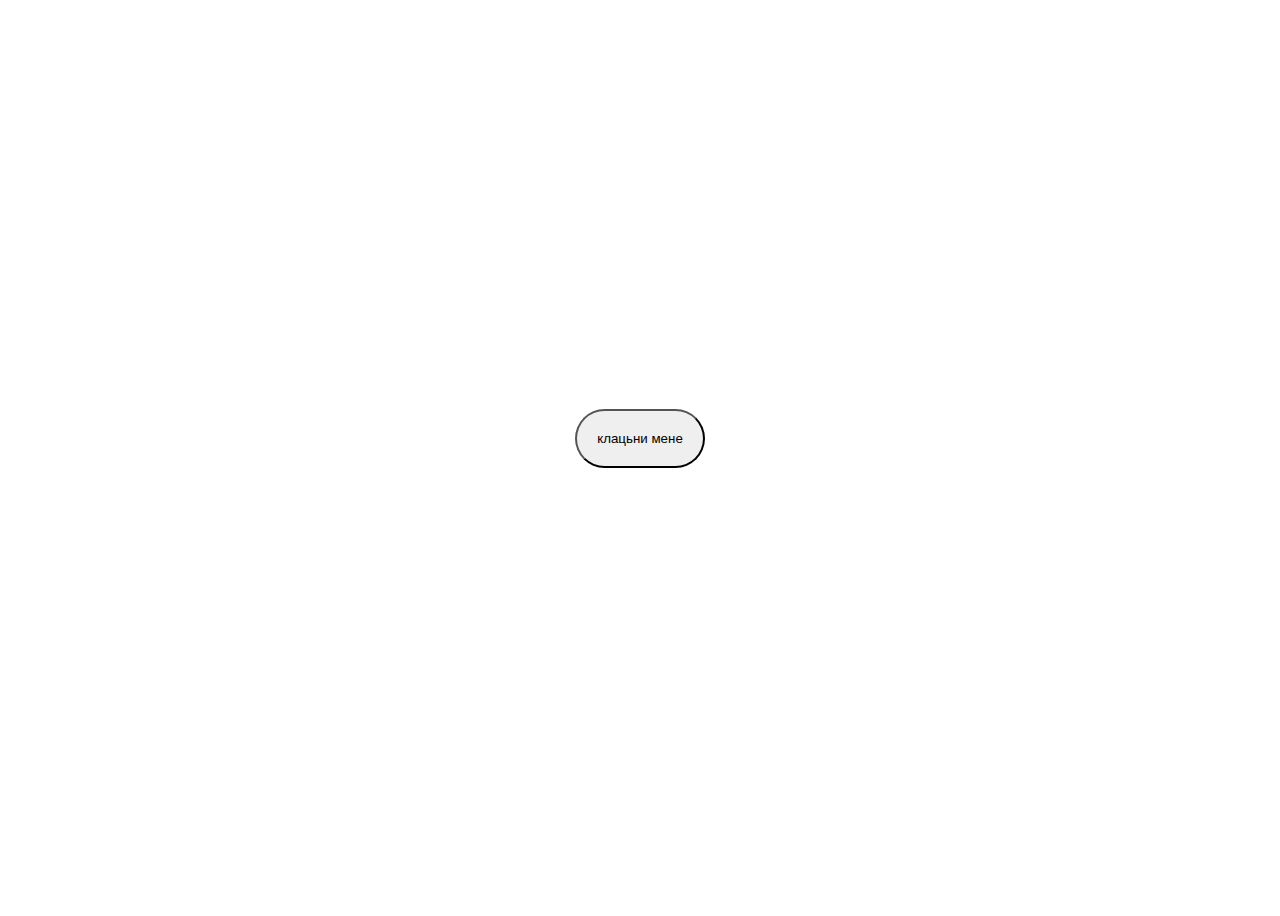
<file: Task 2.1/index.html>
<!DOCTYPE html>
<html lang="en">

<head>
   <meta charset="UTF-8">
   <meta http-equiv="X-UA-Compatible" content="IE=edge">
   <meta name="viewport" content="width=device-width, initial-scale=1.0">
   <link rel="stylesheet" href="./css/style.css">
   <title>Document</title>
</head>

<body>
   <div>
      <button class="btn">клацьни мене</button>
      <span id="color"></span>
   </div>


   <script src="./js/main.js"></script>
</body>

</html>
</file>
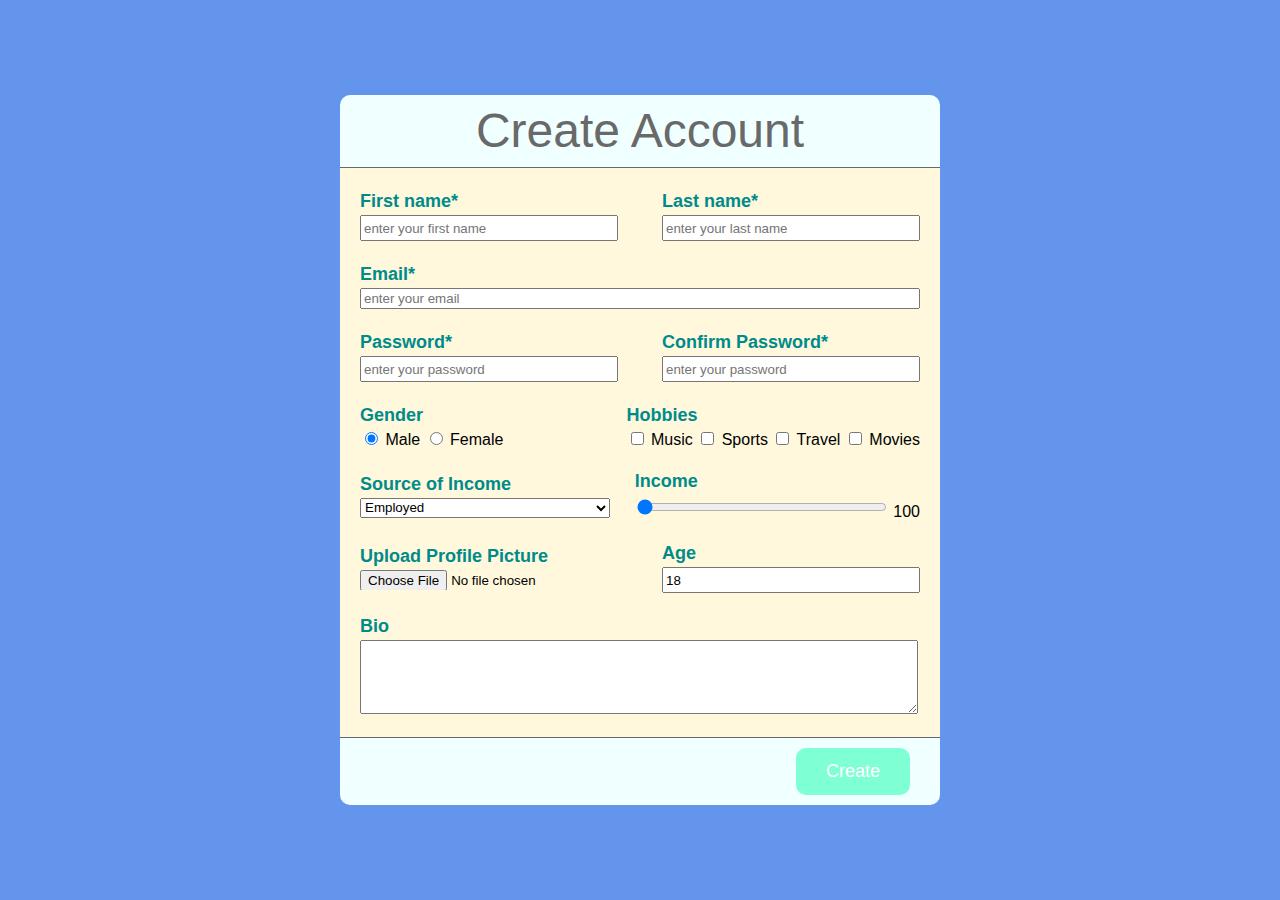
<file: Task 2.4/index.html>
<!DOCTYPE html>
<html lang="en">

<head>
   <meta charset="UTF-8">
   <meta http-equiv="X-UA-Compatible" content="IE=edge">
   <meta name="viewport" content="width=device-width, initial-scale=1.0">
   <link rel="stylesheet" href="./css/style.css">
   <link rel="stylesheet" href="./css/reset.css">
   <title>Document</title>
   <style>
      body {
         background-color: cornflowerblue;
      }
   </style>
</head>

<body>
   <section class="wrapper">
      <header class="create-acc">
         <p class="create-acc__style">Create Account</p>
      </header>
      <form novalidate action="" id="createForm" oninput="level.value = flevel.valueAsNumber">
         <main class="user-information">
            <div class="beckdown">
               <div>
                  <p class="font-create__acc">First name*</p>
                  <input data-required="name" type="text" id="name" placeholder="enter your first name" required
                     class="dimensions-input">
               </div>
               <div>
                  <p class="font-create__acc">Last name*</p>
                  <input data-required="lastName" type="text" id="lastName" placeholder="enter your last name" required
                     class="dimensions-input">
               </div>
            </div>
            <div>
               <p class="font-create__acc">Email*</p>
               <input data-required="email" type="email" name="" id="email" placeholder="enter your email" required
                  class="dimensions-input__dop">
            </div>
            <div class="beckdown">
               <div>
                  <p class="font-create__acc">Password*</p>
                  <input data-required="password" type="password" name="" id="password"
                     placeholder="enter your password" required class="dimensions-input">
               </div>
               <div>
                  <p class="font-create__acc">Confirm Password*</p>
                  <input data-required="confirmPassword" type="password" name="" id="confirmPassword"
                     placeholder="enter your password" required class="dimensions-input">
               </div>
            </div>
            <div class="beckdown">
               <div>
                  <p class="font-create__acc">Gender</p>
                  <input type="radio" name="Gender" id="Male" class="" checked>
                  <label for="Male">Male</label>
                  <input type="radio" name="Gender" id="Femele" class="">
                  <label for="Femele">Female</label>
               </div>
               <div>
                  <p class="font-create__acc">Hobbies</p>
                  <input type="checkbox" name="Hobbies" id="Hobbies" class="">
                  <label for="Hobbies">Music</label>
                  <input type="checkbox" name="Hobbies" id="Hobbies" class="">
                  <label for="Hobbies">Sports</label>
                  <input type="checkbox" name="Hobbies" id="Hobbies" class="">
                  <label for="Hobbies">Travel</label>
                  <input type="checkbox" name="Hobbies" id="Hobbies" class="">
                  <label for="Hobbies">Movies</label>
               </div>
            </div>
            <div class="beckdown">
               <div>
                  <p class="font-create__acc">Source of Income</p>
                  <select name="" id="" class="dimensions-input">
                     <option value="">Employed</option>
                     <option value="">Do not specify</option>
                  </select>
               </div>
               <div>
                  <p class="font-create__acc">lncome</p>
                  <input class="dimensions-input" name="flevel" id="flying" type="range" min="100" max="10000" value="100" step="10">
                  <output class="range-number" for="flying" name="level">100</output>
               </div>
            </div>
            <div class="beckdown">
               <div>
                  <p class="font-create__acc">Upload Profile Picture</p>
                  <input data-required="false" type="file" name="" id="" class="dimensions-input">
               </div>
               <div>
                  <p class="font-create__acc">Age</p>
                  <input type="number" name="" id="" value="18" class="dimensions-input">
               </div>
            </div>
            <div>
               <p class="font-create__acc">Bio</p>
               <textarea name="" id="" cols="30" rows="10" class="dimensions-input__dop"
                  style="height: 68px;"></textarea>
            </div>
         </main>
      </form>
      <footer class="footer-create__acc">
         <form>
            <button class="footer-btn__style" id="button" type="submit" form="createForm">Create</button>
         </form>
      </footer>
   </section>

   <script src="./js/main.js"></script>
</body>

</html>
</file>
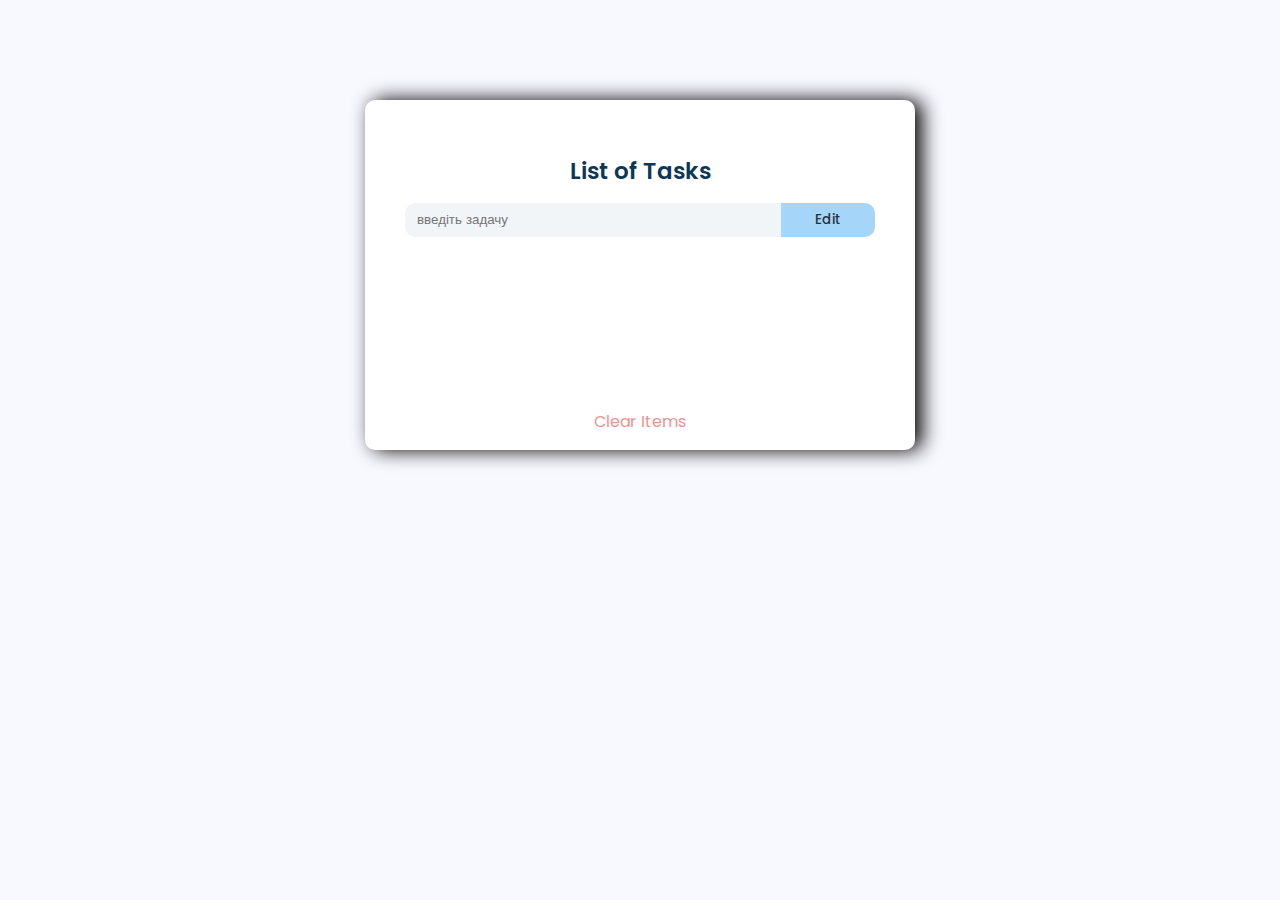
<file: Task 2.6/app/index.html>
<!DOCTYPE html>
<html lang="en">

<head>
  <meta charset="UTF-8">
  <meta name="viewport" content="width=device-width, initial-scale=1.0">
  <title>Document</title>
  <link rel="stylesheet" href="css/style.min.css">
  <link rel="preconnect" href="https://fonts.googleapis.com">
  <link rel="preconnect" href="https://fonts.gstatic.com" crossorigin>
  <link href="https://fonts.googleapis.com/css2?family=Poppins:wght@400;500;600&display=swap" rel="stylesheet">
</head>

<body>

  <div class="wrapper">
    <header class="header">
      <h1 class="header-title">List of Tasks</h1>
    </header>

    <main class="main">
      <form class="main-input" onsubmit="return false;">
        <input class="main-input__value" type="text" placeholder="введіть задачу">
        <button class="main-input__btn" type="submit" value="">Edit</button>
      </form>
      <ul class="main-wrapper__ex">
        
      </ul>
    </main>

    <footer class="footer">
      <h2 class="footer-del">Clear Items</h2>
    </footer>
  </div>



  <script src="js/main.min.js"></script>
</body>

</html>
</file>
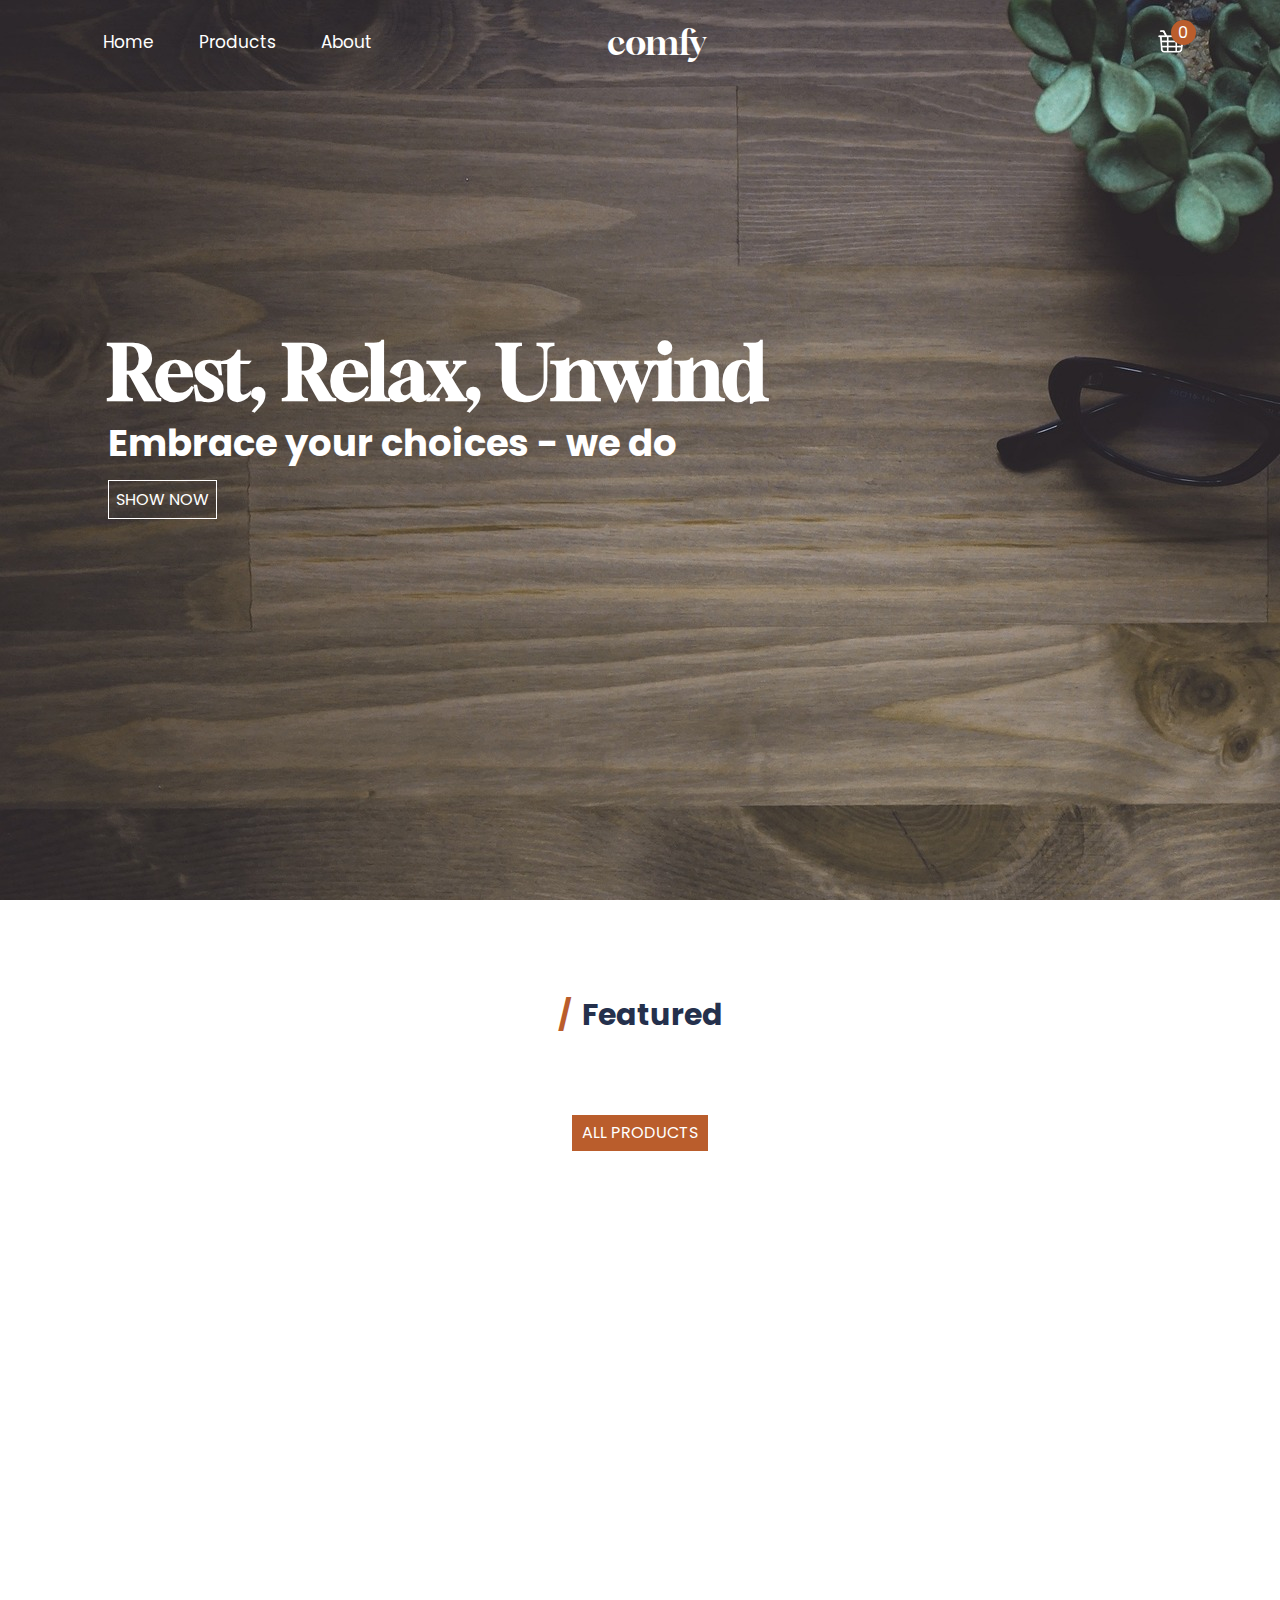
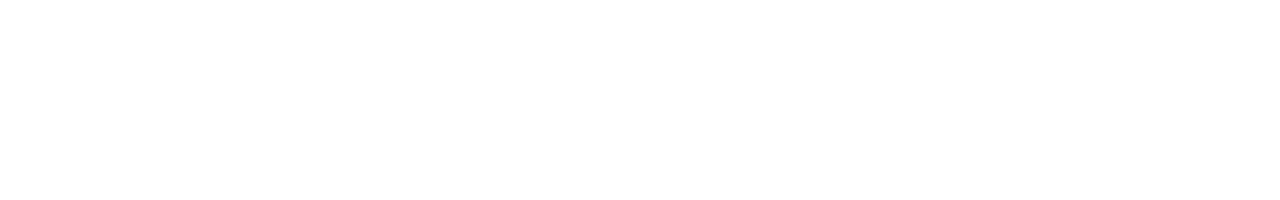
<file: Task 2.7/app/index.html>
<!DOCTYPE html>
<html lang="en">
  <head>
    <meta charset="UTF-8" />
    <meta http-equiv="X-UA-Compatible" content="IE=edge" />
    <meta name="viewport" content="width=device-width, initial-scale=1.0" />
    <title>Document</title>
    <link rel="stylesheet" href="./css/style.min.css" />
  </head>

  <body>
    <div class="bg__img">
      <header class="header container">
        <div class="header-center">
          <ul class="header-navigation">
            <a class="header-navigation__item" href="./index.html">Home</a>
            <a class="header-navigation__item" href="./products.html">Products</a>
            <a class="header-navigation__item" href="./about.html">About</a>
          </ul>
          <a class="header-logo" href="./index.html">comfy</a>
        </div>
        <div class="header-basket__wrapper">
          <p class="header-items">0</p>
          <img class="header-basket" src="./images/basket.png" alt="" />
        </div>
        <div class="basket-wrapper">
          <div class="basket-content">
            <img class="basket-cross" src="./images/cross.png" alt="" />
            <h2 class="basket-bag">Your Bag</h2>
            <ul class="basket-list">
              
            </ul>
          </div>
          <form class="basket-total" onsubmit="return false">
            <p class="basket-sum">Total: 0</p>
            <button class="basket-btn">CHECKOUT</button>
          </form>
        </div>
      </header>
      <nav class="nav-wrapper__content container">
        <h2 class="nav-title">Rest, Relax, Unwind</h2>
        <h3 class="nav-subtitle">Embrace your choices - we do</h3>
        <a class="nav-btn" href="./products.html">SHOW NOW</a>
      </nav>
    </div>


    <div class="wrapper container">
      <main class="main">
        <h2 class="main-title">Featured</h2>
        <ul class="main-card__list home">

        </ul>
        <div class="main-wrapper__btn">
          <a class="main-btn" href="./products.html">ALL PRODUCTS</a>
        </div>
      </main>
    </div>

    <script src="js/main.min.js"></script>
  </body>
</html>
</file>
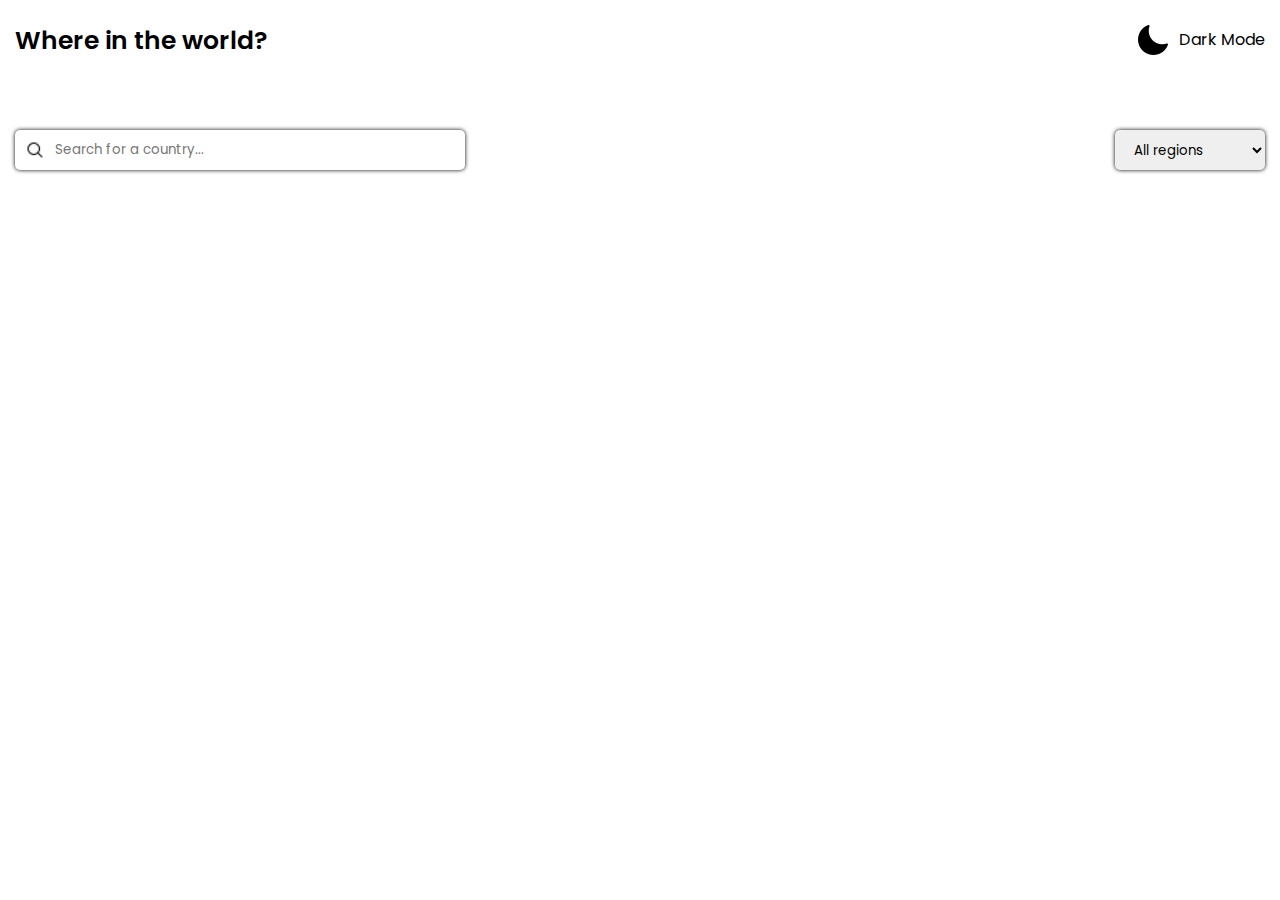
<file: Task 2.8/app/index.html>
<!DOCTYPE html>
<html lang="en">

<head>
  <meta charset="UTF-8">
  <meta name="viewport" content="width=device-width, initial-scale=1.0">
  <title>Document</title>
  <link rel="stylesheet" href="css/style.min.css">
  <link rel="preconnect" href="https://fonts.googleapis.com">
  <link rel="preconnect" href="https://fonts.gstatic.com" crossorigin>
  <link href="https://fonts.googleapis.com/css2?family=Poppins:wght@400;600&display=swap" rel="stylesheet">
</head>

<body>
  <div>
    <div class="header-bg">
    <header class="header container">
      <p class="header-logo">Where in the world?</p>
      <div class="header-mode">
        <img class="header-mode__img" src="./images/night-mode.png" alt="">
        <p class="header-mode__style">Dark Mode</p>
      </div>
    </header>
  </div>
      <main class="main container">
        <form class="main-navigation" onsubmit="return false;">
          <input class="main-navigation__search" type="text" placeholder="Search for a country..." name="" id="">
          <select class="main-navigation__regions" name="user_profile_color_1">
            <option value="1">All regions</option>
            <option value="2">Africa</option>
            <option value="3">North America</option>
            <option value="4">South America</option>
            <option value="5">Asia</option>
            <option value="6">Europe</option>
            <option value="7">Oceania</option>
          </select>
        </form>
        <ul class="main-cards"></ul>
      </main>
    </div>

    
  <script src="js/main.min.js"></script>
</body>

</html>
</file>
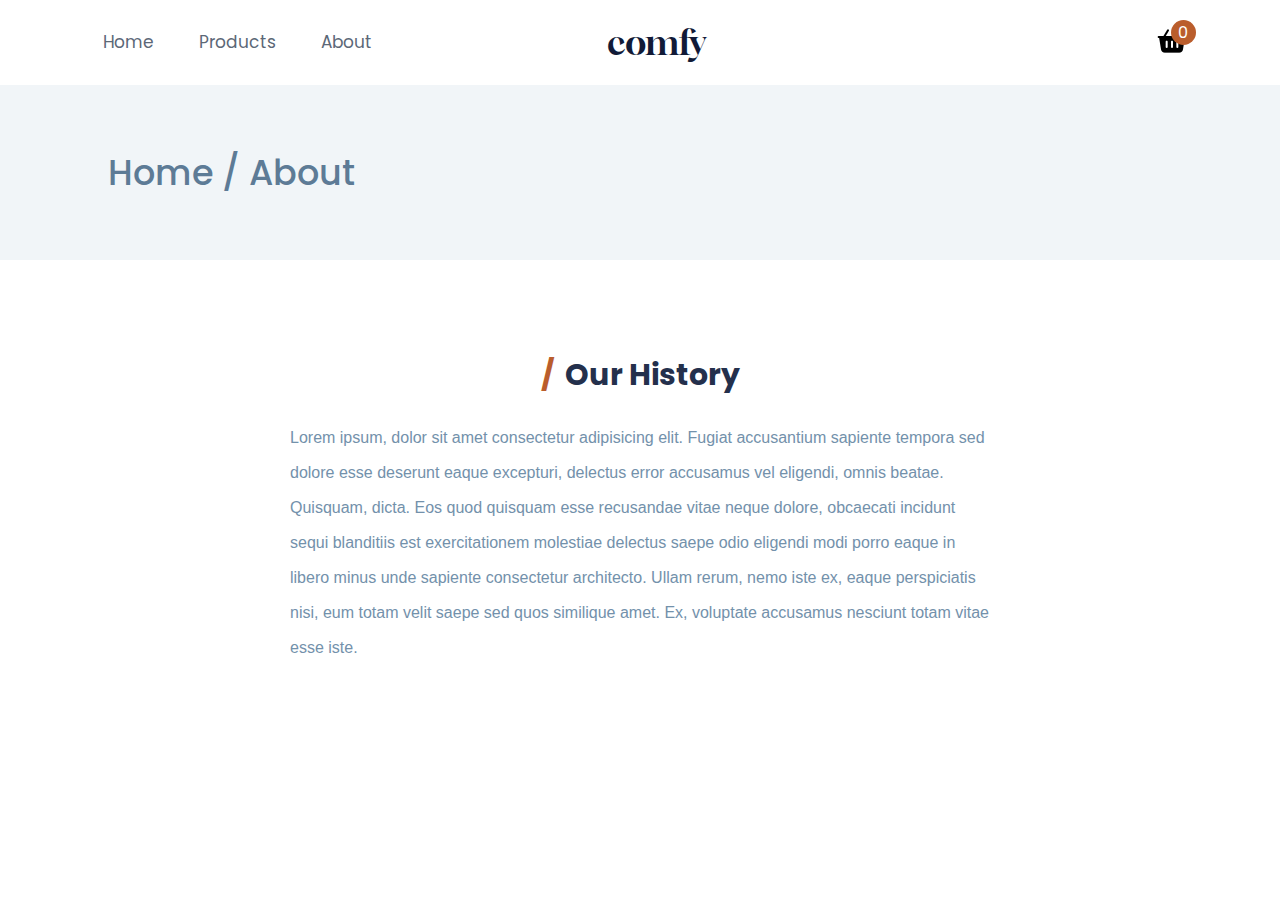
<file: Task 2.7/app/about.html>
<!DOCTYPE html>
<html lang="en">
  <head>
    <meta charset="UTF-8" />
    <meta http-equiv="X-UA-Compatible" content="IE=edge" />
    <meta name="viewport" content="width=device-width, initial-scale=1.0" />
    <title>Document</title>
    <link rel="stylesheet" href="./css/style.min.css" />
  </head>
  <body>
    <header class="header container">
      <div class="header-center">
        <ul class="header-navigation">
          <a class="header-navigation__item castom" href="./index.html">Home</a>
          <a class="header-navigation__item castom" href="./products.html"
            >Products</a
          >
          <a class="header-navigation__item castom" href="./about.html"
            >About</a
          >
        </ul>
        <a class="header-logo castom" href="./index.html">comfy</a>
      </div>
      <div class="header-basket__wrapper">
        <p class="header-items">0</p>
        <img class="header-basket" src="./images/basket-dark.png" alt="" />
      </div>
      <div class="basket-wrapper">
        <div class="basket-content">
          <img class="basket-cross" src="./images/cross.png" alt="" />
          <h2 class="basket-bag">Your Bag</h2>
          <ul class="basket-list">
            
          </ul>
        </div>
        <form class="basket-total" onsubmit="return false">
          <p class="basket-sum">Total: 0</p>
          <button class="basket-btn">CHECKOUT</button>
        </form>
      </div>
    </header>

    <div class="crumbs-wrapper">
      <p class="crumbs-style container">Home / About</p>
    </div>

    <main class="main container">
      <h2 class="main-title">Our History</h2>
      <p class="main-paragraf main-card__name">
        Lorem ipsum, dolor sit amet consectetur adipisicing elit. Fugiat
        accusantium sapiente tempora sed dolore esse deserunt eaque excepturi,
        delectus error accusamus vel eligendi, omnis beatae. Quisquam, dicta.
        Eos quod quisquam esse recusandae vitae neque dolore, obcaecati incidunt
        sequi blanditiis est exercitationem molestiae delectus saepe odio
        eligendi modi porro eaque in libero minus unde sapiente consectetur
        architecto. Ullam rerum, nemo iste ex, eaque perspiciatis nisi, eum
        totam velit saepe sed quos similique amet. Ex, voluptate accusamus
        nesciunt totam vitae esse iste.
      </p>
    </main>

    <script src="js/main.min.js"></script>
  </body>
</html>
</file>
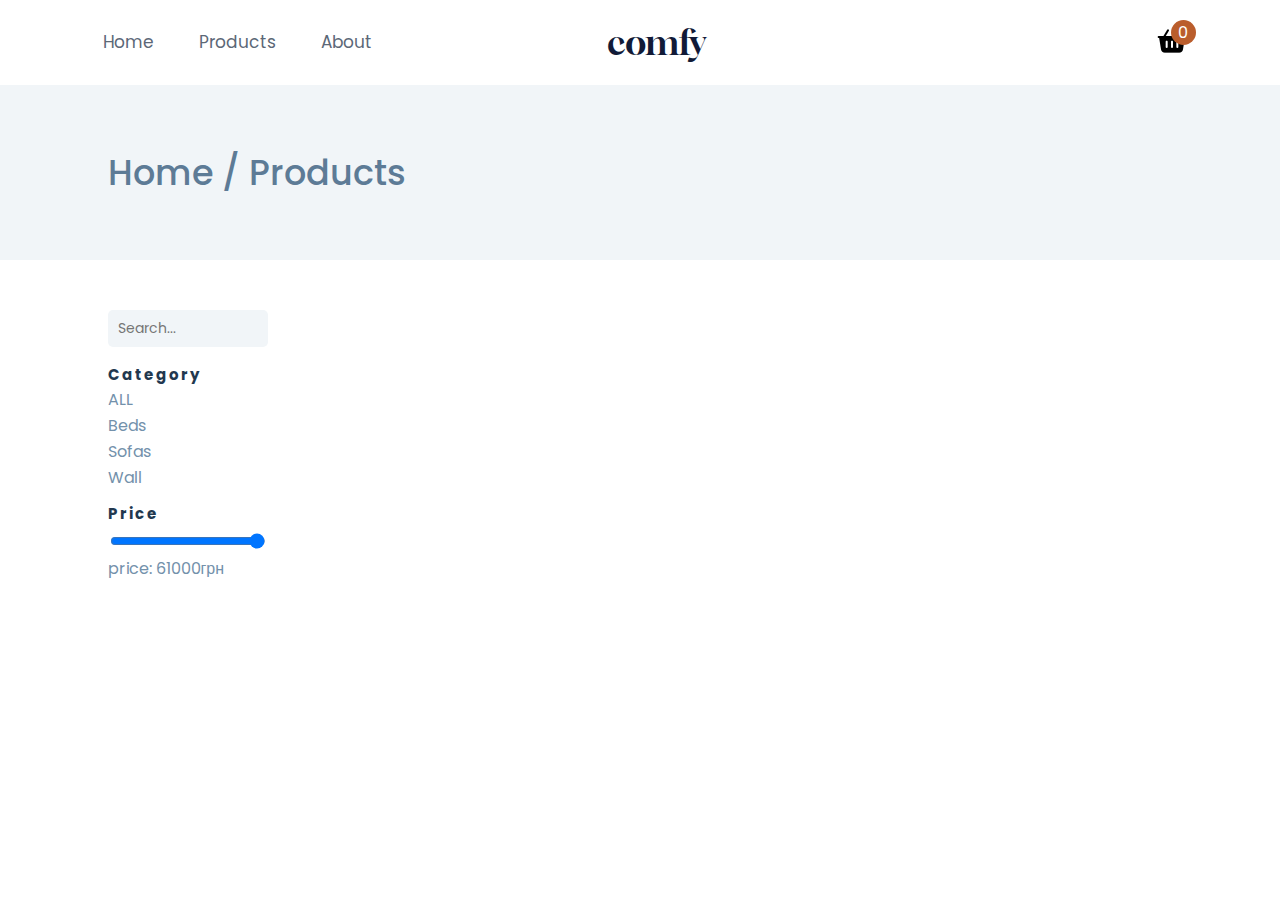
<file: Task 2.7/app/products.html>
<!DOCTYPE html>
<html lang="en">
  <head>
    <meta charset="UTF-8" />
    <meta http-equiv="X-UA-Compatible" content="IE=edge" />
    <meta name="viewport" content="width=device-width, initial-scale=1.0" />
    <title>Document</title>
    <link rel="stylesheet" href="./css/style.min.css" />
  </head>
  <body>
    <header class="header container">
      <div class="header-center">
        <ul class="header-navigation">
          <a class="header-navigation__item castom" href="./index.html">Home</a>
          <a class="header-navigation__item castom" href="./products.html">Products</a>
          <a class="header-navigation__item castom" href="./about.html">About</a>
        </ul>
        <a class="header-logo castom" href="./index.html">comfy</a>
      </div>
      <div class="header-basket__wrapper">
        <p class="header-items">0</p>
        <img class="header-basket" src="./images/basket-dark.png" alt="" />
      </div>
      <div class="basket-wrapper">
        <div class="basket-content">
          <img class="basket-cross" src="./images/cross.png" alt="" />
          <h2 class="basket-bag">Your Bag</h2>
          <ul class="basket-list">
            
          </ul>
        </div>
        <form class="basket-total" onsubmit="return false">
          <p class="basket-sum">Total: 0</p>
          <button class="basket-btn">CHECKOUT</button>
        </form>
      </div>
    </header>

    <div class="crumbs-wrapper">
      <p class="crumbs-style container">Home / Products</p>
    </div>

    <main class="main-wrapper container">
      <div class="main-navigation">
        <input class="main-input__search" type="text" placeholder="Search..."/>
        <ul class="main-gap">
            <h4 class="main-category">Category</h4>
          <li class="main-card__name main-category__style" id="ALL">ALL</li>
          <li class="main-card__name main-category__style" id="Beds">Beds</li>
          <li class="main-card__name main-category__style" id="Sofas">Sofas</li>
          <li class="main-card__name main-category__style" id="Wall">Wall</li>
        </ul>
        <form class="main-gap">
          <h4 class="main-category">Price</h4>
          <input class="main-slider" name="" id="flying" type="range" min="6627" max="61000" value="61000" step="10">
          <output class="main-card__name  main-price" id="price" for="" name="">price: 61000грн</output>
        </form>
      </div>
      <ul class="main-card__list">
        
      </ul>
    </main>

    <script src="./js/main.js">

        
    </script>
  </body>
</html>
</file>
<file: Task 2.1/css/style.css>
* {
  font-family: sans-serif;
}

body {
  height: 100vh;
  display: flex;
  align-items: center;
  justify-content: center;
  background-color: white;
}

div {
  display: flex;
  align-items: center;
  justify-content: center;
  flex-direction: column;
  width: 400px;
  height: 350px;
  background-color: white;
  border-radius: 30px;
}

button {
  cursor: pointer;
  padding: 20px;
  border-radius: 30px;
  margin-bottom: 40px;
}
</file>
<file: Task 2.4/css/style.css>
* {
  font-family: sans-serif;
}

.font-create__acc,
.footer-btn__style {
  font-weight: 600;
  font-size: 18px;
  line-height: 27px;
  color: darkcyan;
}

.wrapper {
  display: flex;
  flex-direction: column;
  justify-content: center;
  align-items: center;
  height: 100vh;
}

.create-acc {
  text-align: center;
  width: 600px;
  border-top-left-radius: 10px;
  border-top-right-radius: 10px;
  background-color: azure;
  border-bottom: 1px solid dimgrey;
}

.create-acc__style {
  font-size: 48px;
  line-height: 72px;
  color: dimgrey;
}

.user-information {
  display: flex;
  flex-direction: column;
  gap: 20px;
  width: 560px;
  padding: 20px;
  background-color: cornsilk;
}

.beckdown {
  display: flex;
  justify-content: space-between;
  align-items: center;
}

.dimensions-input {
  width: 250px;
  height: 20px;
}

.dimensions-input__dop {
  width: 552px;
}

.footer-create__acc {
  display: flex;
  justify-content: end;
  align-items: center;
  padding: 10px 30px;
  width: 540px;
  background-color: azure;
  border-top: 1px solid dimgrey;
  border-bottom-left-radius: 10px;
  border-bottom-right-radius: 10px;
}

.footer-btn__style {
  padding: 10px 30px;
  border-radius: 10px;
  background-color: aquamarine;
  border: none;
  text-decoration: none;
  font-weight: 400;
  color: white;
}

.error-label {
  position: absolute;
  display: block;
  color: red;
  font-size: 15px;
}

.error .dimensions-input {
  border-color: red;
}

.error .dimensions-input__dop {
  border-color: red;
}
</file>
<file: Task 2.6/app/css/style.min.css>
html,body,div,span,applet,object,iframe,h1,h2,h3,h4,h5,h6,p,blockquote,pre,a,abbr,acronym,address,big,cite,code,del,dfn,em,img,ins,kbd,q,s,samp,small,strike,strong,sub,sup,tt,var,b,u,i,center,dl,dt,dd,ol,ul,li,fieldset,form,label,legend,table,caption,tbody,tfoot,thead,tr,th,td,article,aside,canvas,details,embed,figure,figcaption,footer,header,hgroup,menu,nav,output,ruby,section,summary,time,mark,audio,video{margin:0;padding:0;border:0;font-size:100%;vertical-align:baseline}article,aside,details,figcaption,figure,footer,header,hgroup,menu,nav,section{display:block}body{line-height:1}ol,ul,menu{list-style:none}blockquote,q{quotes:none}blockquote:before,blockquote:after,q:before,q:after{content:"";content:none}table{border-collapse:collapse;border-spacing:0}*{font-family:"Poppins",sans-serif;font-weight:400;-webkit-box-sizing:border-box;box-sizing:border-box}.wrapper{display:-webkit-box;display:-ms-flexbox;display:flex;-webkit-box-orient:vertical;-webkit-box-direction:normal;-ms-flex-direction:column;flex-direction:column;min-height:100%}.main{-webkit-box-flex:1;-ms-flex:1 0 auto;flex:1 0 auto}.footer{-webkit-box-flex:0;-ms-flex:0 0 auto;flex:0 0 auto}.container{max-width:1300px;margin:0 auto;padding:0 15px}body{display:-webkit-box;display:-ms-flexbox;display:flex;-webkit-box-pack:center;-ms-flex-pack:center;justify-content:center;-webkit-box-align:center;-ms-flex-align:center;align-items:center;background-color:#f8f8ff}.wrapper{width:550px;min-height:350px;margin-top:100px;border-radius:10px;padding:0 40px;-webkit-box-shadow:7px 0px 20px 0px #000;box-shadow:7px 0px 20px 0px #000;background-color:#fff}.header{display:-webkit-box;display:-ms-flexbox;display:flex;-webkit-box-pack:center;-ms-flex-pack:center;justify-content:center}.header-title{padding:60px 0 20px;font-weight:600;font-size:23px;color:#0c3755}.main-input{display:-webkit-box;display:-ms-flexbox;display:flex;padding-bottom:30px}.main-input__value{background-color:#f1f5f8;border:none;width:80%;margin:0;border-start-start-radius:10px;border-end-start-radius:10px;outline:none;padding:7px 7px 7px 12px}.main-input__btn{outline:none;border:none;cursor:pointer;background-color:#a5d5f8;width:20%;margin:0;padding:0;font-weight:500;border-end-end-radius:10px;border-start-end-radius:10px;color:#27323b}.main-wrapper__ex{display:-webkit-box;display:-ms-flexbox;display:flex;-webkit-box-orient:vertical;-webkit-box-direction:normal;-ms-flex-direction:column;flex-direction:column;gap:15px}.main-ex__content{display:-webkit-box;display:-ms-flexbox;display:flex;-webkit-box-pack:justify;-ms-flex-pack:justify;justify-content:space-between;-webkit-box-align:center;-ms-flex-align:center;align-items:center;padding:0 10px}.main-text__ex{color:#516275}.main-wrapper__btn{display:-webkit-box;display:-ms-flexbox;display:flex;gap:5px}.main-edit__input{display:none;border:none;outline:none;padding:0;margin:0;color:#516275;font-size:17px}.main-edit{border:none;outline:none;cursor:pointer;width:24px;height:24px;padding:0;background-color:rgba(0,0,0,0);background-image:url(../images/edit.png)}.main-basket{border:none;outline:none;cursor:pointer;width:24px;height:24px;padding:0;background-color:rgba(0,0,0,0);background-image:url(../images/basket.png)}.footer{display:-webkit-box;display:-ms-flexbox;display:flex;-webkit-box-pack:center;-ms-flex-pack:center;justify-content:center}.footer-del{margin:20px 0;cursor:pointer;color:#ed9393}
</file>
<file: Task 2.7/app/css/style.min.css>
@import"https://fonts.googleapis.com/css2?family=Gloock&family=Poppins:wght@400;500&display=swap";html,body,div,span,applet,object,iframe,h1,h2,h3,h4,h5,h6,p,blockquote,pre,a,abbr,acronym,address,big,cite,code,del,dfn,em,img,ins,kbd,q,s,samp,small,strike,strong,sub,sup,tt,var,b,u,i,center,dl,dt,dd,ol,ul,li,fieldset,form,label,legend,table,caption,tbody,tfoot,thead,tr,th,td,article,aside,canvas,details,embed,figure,figcaption,footer,header,hgroup,menu,nav,output,ruby,section,summary,time,mark,audio,video{margin:0;padding:0;border:0;font-size:100%;vertical-align:baseline}article,aside,details,figcaption,figure,footer,header,hgroup,menu,nav,section{display:block}body{line-height:1}ol,ul,menu{list-style:none}blockquote,q{quotes:none}blockquote:before,blockquote:after,q:before,q:after{content:"";content:none}table{border-collapse:collapse;border-spacing:0}html,body{height:100%}*{font-family:"Poppins",sans-serif;-webkit-box-sizing:border-box;box-sizing:border-box}.wrapper{display:-webkit-box;display:-ms-flexbox;display:flex;-webkit-box-orient:vertical;-webkit-box-direction:normal;-ms-flex-direction:column;flex-direction:column;min-height:100%}.main{-webkit-box-flex:1;-ms-flex:1 0 auto;flex:1 0 auto}.footer{-webkit-box-flex:0;-ms-flex:0 0 auto;flex:0 0 auto}.container{max-width:1095px;margin:0 auto;padding:0 15px}.bg__img{background-image:url(../images/general-bg.jpg);height:100vh;-o-object-fit:cover;object-fit:cover;background-repeat:no-repeat}.header{display:-webkit-box;display:-ms-flexbox;display:flex;-webkit-box-align:center;-ms-flex-align:center;align-items:center;-webkit-box-pack:justify;-ms-flex-pack:justify;justify-content:space-between;padding:25px 0}.header-center{display:-webkit-box;display:-ms-flexbox;display:flex;-webkit-box-align:center;-ms-flex-align:center;align-items:center;gap:225px}.header-navigation{display:-webkit-box;display:-ms-flexbox;display:flex;gap:45px;padding:0 10px}.header-navigation__item{text-decoration:none;font-size:17px;color:#fff}.header-logo{font-family:"Gloock",serif;text-decoration:none;font-size:35px;color:#fff}.header-basket__wrapper{cursor:pointer;position:relative}.header-items{position:absolute;right:0;top:0;z-index:2;color:#fff;cursor:pointer}.header-items::after{content:"";position:absolute;right:-8px;top:-5px;z-index:-1;width:25px;height:25px;border-radius:50%;background-color:#ba5d2c}.header-basket{width:32px}.basket-wrapper{display:-webkit-box;display:-ms-flexbox;display:flex;-webkit-box-orient:vertical;-webkit-box-direction:normal;-ms-flex-direction:column;flex-direction:column;-webkit-box-pack:justify;-ms-flex-pack:justify;justify-content:space-between;height:100vh;width:350px;padding:15px;position:fixed;right:-400px;top:0;background-color:#f1f5f8;z-index:6;-webkit-transition:1s;-o-transition:1s;transition:1s}.basket-content{display:-webkit-box;display:-ms-flexbox;display:flex;-webkit-box-orient:vertical;-webkit-box-direction:normal;-ms-flex-direction:column;flex-direction:column;gap:20px}.basket-cross{width:-webkit-max-content;width:-moz-max-content;width:max-content;cursor:pointer}.basket-bag{font-family:"Gloock",serif;font-size:30px;text-align:center}.basket-list{display:-webkit-box;display:-ms-flexbox;display:flex;-webkit-box-orient:vertical;-webkit-box-direction:normal;-ms-flex-direction:column;flex-direction:column;gap:15px;height:550px;overflow-y:auto;-ms-scroll-snap-type:x proximity;scroll-snap-type:x proximity}.basket-list::-webkit-scrollbar{width:1px}.basket-list__item{display:-webkit-box;display:-ms-flexbox;display:flex;-webkit-box-pack:justify;-ms-flex-pack:justify;justify-content:space-between;-webkit-box-align:center;-ms-flex-align:center;align-items:center}.basket-list__information{display:-webkit-box;display:-ms-flexbox;display:flex;-webkit-box-orient:vertical;-webkit-box-direction:normal;-ms-flex-direction:column;flex-direction:column;gap:5px;width:145px}.basket-list__name{font-size:17px}.basket-list__price{padding-top:3px}.basket-list__del{text-align:start;cursor:pointer;width:-webkit-max-content;width:-moz-max-content;width:max-content;padding-top:0;margin:0 !important}.basket-list__number{display:-webkit-box;display:-ms-flexbox;display:flex;-webkit-box-orient:vertical;-webkit-box-direction:normal;-ms-flex-direction:column;flex-direction:column;-webkit-box-align:center;-ms-flex-align:center;align-items:center;-webkit-box-pack:center;-ms-flex-pack:center;justify-content:center;gap:7px}.basket-list__number__vector{cursor:pointer;width:16px}.basket-list__number__vector__down{cursor:pointer;width:13px}.basket-list__number__style{cursor:default}.basket-total{display:-webkit-box;display:-ms-flexbox;display:flex;-webkit-box-pack:center;-ms-flex-pack:center;justify-content:center;-webkit-box-orient:vertical;-webkit-box-direction:normal;-ms-flex-direction:column;flex-direction:column;gap:40px;margin-bottom:30px}.basket-sum{font-family:"Gloock",serif;text-align:center;font-size:25px}.basket-btn{cursor:pointer;margin-left:auto;margin-right:auto;width:230px;border:none;outline:none;padding:7px;border-radius:5px;letter-spacing:2px;background-color:#ba5d2c;color:#fff}.nav-wrapper__content{margin-top:250px}.nav-title{font-family:"Gloock",serif;font-size:75px;color:#fff}.nav-subtitle{padding:15px 0 30px;font-size:37px;color:#fff}.nav-btn{padding:7px;text-decoration:none;color:#fff;border:1px solid #fff}.main-title{margin-top:100px;text-align:center;font-size:30px;color:#24304c}.main-title::before{content:"/";padding-right:10px;color:#ba5d2c}.main-card__list{display:-ms-grid;display:grid;-ms-grid-columns:(250px)[3];grid-template-columns:repeat(3, 250px);-webkit-box-pack:justify;-ms-flex-pack:justify;justify-content:space-between;gap:15px;margin-top:45px}.main-card__img{width:250px;height:200px;padding-bottom:5px}.main-card__name{cursor:pointer;color:#7391ab;width:-webkit-max-content;width:-moz-max-content;width:max-content;margin:0 auto}.main-card__price{cursor:default;padding-top:5px;text-align:center;color:#48517b}.main-wrapper__btn{margin:40px 0;display:-webkit-box;display:-ms-flexbox;display:flex;-webkit-box-pack:center;-ms-flex-pack:center;justify-content:center}.main-btn{text-decoration:none;padding:10px;background-color:#ba5d2c;color:#fff}.header-navigation__item.castom{color:#5c6877}.header-logo.castom{color:#111a37}.crumbs-wrapper{padding:70px 0;background-color:#f1f5f8}.crumbs-style{font-size:35px;font-weight:500;color:#5d7b96}.main-paragraf{width:700px;font-family:sans-serif;line-height:35px;text-align:start;margin-left:auto;margin-right:auto;margin-top:30px}.main-card__item.basket{display:-webkit-box;display:-ms-flexbox;display:flex;-webkit-box-align:center;-ms-flex-align:center;align-items:center;gap:15px;-webkit-box-pack:justify;-ms-flex-pack:justify;justify-content:space-between}.main-card__img.basket{border-radius:10px;width:100px;height:75px}.main-card__price.basket{cursor:default;padding-top:5px;text-align:start;color:#000}.basket-push.basket{pointer-events:none;font-size:17px;color:#000;margin:0}.main-list__name.basket{font-size:17px}.main-list__price.basket{padding-top:3px}.main-wrapper{display:-webkit-box;display:-ms-flexbox;display:flex;-webkit-box-pack:justify;-ms-flex-pack:justify;justify-content:space-between;margin-top:50px}.main-navigation{display:-webkit-box;display:-ms-flexbox;display:flex;-webkit-box-orient:vertical;-webkit-box-direction:normal;-ms-flex-direction:column;flex-direction:column;gap:20px}.main-input__search{width:160px;padding:8px 0px 8px 10px;margin:0;outline:none;font-size:14px;border:none;background-color:#f1f5f8;border-radius:5px}.main-gap{display:-webkit-box;display:-ms-flexbox;display:flex;-webkit-box-orient:vertical;-webkit-box-direction:normal;-ms-flex-direction:column;flex-direction:column;gap:10px}.main-category{letter-spacing:2px;font-size:15px;color:#22384f}.main-category__style{display:block;text-align:start;cursor:pointer;width:-webkit-fit-content;width:-moz-fit-content;width:fit-content;margin:0}.main-slider{border:none;outline:none}.main-price{cursor:default;margin:0}
</file>
<file: Task 2.8/app/css/style.min.css>
html,body,div,span,applet,object,iframe,h1,h2,h3,h4,h5,h6,p,blockquote,pre,a,abbr,acronym,address,big,cite,code,del,dfn,em,img,ins,kbd,q,s,samp,small,strike,strong,sub,sup,tt,var,b,u,i,center,dl,dt,dd,ol,ul,li,fieldset,form,label,legend,table,caption,tbody,tfoot,thead,tr,th,td,article,aside,canvas,details,embed,figure,figcaption,footer,header,hgroup,menu,nav,output,ruby,section,summary,time,mark,audio,video{margin:0;padding:0;border:0;font-size:100%;vertical-align:baseline}article,aside,details,figcaption,figure,footer,header,hgroup,menu,nav,section{display:block}body{line-height:1}ol,ul,menu{list-style:none}blockquote,q{quotes:none}blockquote:before,blockquote:after,q:before,q:after{content:"";content:none}table{border-collapse:collapse;border-spacing:0}html,body{height:100%}*{font-family:"Poppins",sans-serif;font-weight:400;-webkit-box-sizing:border-box;box-sizing:border-box}.main{-webkit-box-flex:1;-ms-flex:1 0 auto;flex:1 0 auto}.footer{-webkit-box-flex:0;-ms-flex:0 0 auto;flex:0 0 auto}.container{max-width:1400px;margin:0 auto;padding:0 15px}.height{height:100%}.dark-mode{background-color:#444654;color:#fff;-webkit-transition:.5s;-o-transition:.5s;transition:.5s}.header{display:-webkit-box;display:-ms-flexbox;display:flex;-webkit-box-pack:justify;-ms-flex-pack:justify;justify-content:space-between;-webkit-box-align:center;-ms-flex-align:center;align-items:center;height:80px}.header-bg{background-color:#fff}.header-logo{font-weight:600;font-size:25px}.header-mode{display:-webkit-box;display:-ms-flexbox;display:flex;-webkit-box-align:center;-ms-flex-align:center;align-items:center;gap:10px;cursor:pointer}.dark-mode .header-bg{background-color:#343541 !important;color:#fff;-webkit-transition:.5s;-o-transition:.5s;transition:.5s}.main{margin-top:50px}.main-navigation{display:-webkit-box;display:-ms-flexbox;display:flex;-webkit-box-pack:justify;-ms-flex-pack:justify;justify-content:space-between;-webkit-box-align:center;-ms-flex-align:center;align-items:center}.main-navigation__search{width:450px;height:40px;border:none;outline:none;padding:15px;-webkit-box-shadow:0px 0px 4px 0px #000;box-shadow:0px 0px 4px 0px #000;background-image:url(../images/search.png);background-size:20px 20px;background-position:10px 10px;background-repeat:no-repeat;padding-left:40px;border-radius:5px}.main-navigation__regions{height:40px;width:150px;border:none;outline:none;padding:0 15px;-webkit-box-shadow:0px 0px 4px 0px #000;box-shadow:0px 0px 4px 0px #000;border-radius:5px}.main-cards{padding:60px 0;display:-ms-grid;display:grid;-ms-grid-columns:(285px)[4];grid-template-columns:repeat(4, 285px);grid-column-gap:76px;grid-row-gap:76px}.main-cards__content{-webkit-box-shadow:0px 0px 4px 0px #000;box-shadow:0px 0px 4px 0px #000;border-radius:5px}.main-cards__img{-o-object-fit:cover;object-fit:cover;width:285px;height:150px;border-start-end-radius:5px;border-start-start-radius:5px}.main-cards__wrapper{padding:20px}.main-cards__name{margin-top:10px;font-size:17px;font-weight:600}.main-cards__information{margin-top:20px;display:-webkit-box;display:-ms-flexbox;display:flex;-webkit-box-orient:vertical;-webkit-box-direction:normal;-ms-flex-direction:column;flex-direction:column;gap:10px}
</file>
